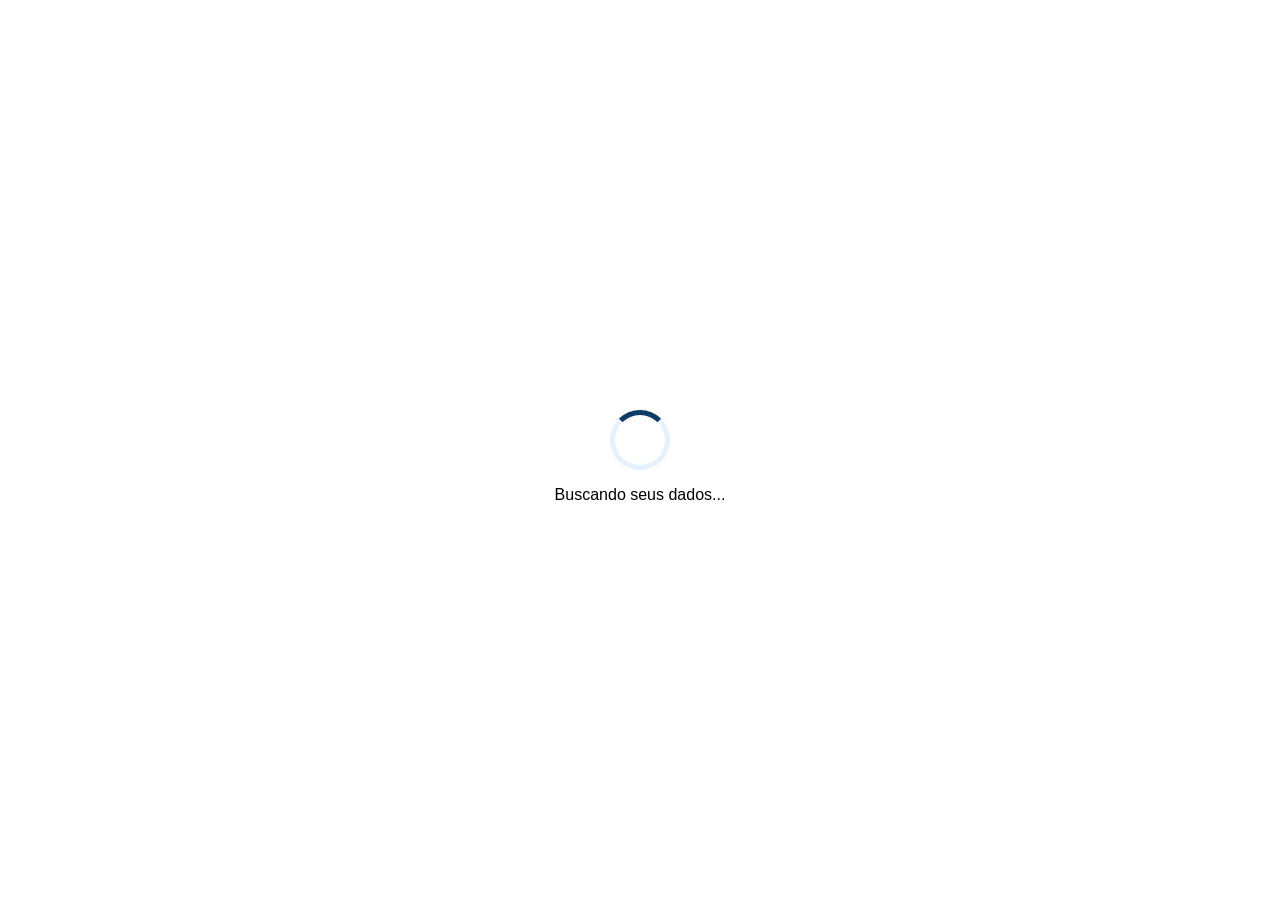
<file: view/confirmacao.html>
<!DOCTYPE html>
<html lang="pt-br">
<head>
  <meta charset="UTF-8">
  <title>Confirmação</title>
  <link rel="stylesheet" href="../css/style.css">
  <link rel="stylesheet" href="../css/confirmacao.css">
</head>

<body>

<div class="container">
    <div id="loading" class="loading-screen active">
      <div class="spinner"></div>
      <p>Buscando seus dados...</p>
    </div>

    <div id="mensagem" class="feedback erro"></div>

    <div id="conteudo" style="display: none;">
      <h1>Confirme seus dados</h1>

      <div class="info-box fade-in">
        <p><strong>Nome:</strong> <span id="nome"></span></p>
        <p><strong>Médico:</strong> <span id="medico"></span></p>
        <p><strong>Horário:</strong> <span id="horario"></span></p>
      </div>

      <div class="actions backConf">
        <button class="btn confirm" onclick="confirmarDados()">Confirmar</button>
        <a href="cpf.html" class="btn back">Voltar</a>
      </div>

    </div>

</div>

<script src="../js/confirmacao.js"></script>

</body>
</html>
</file>
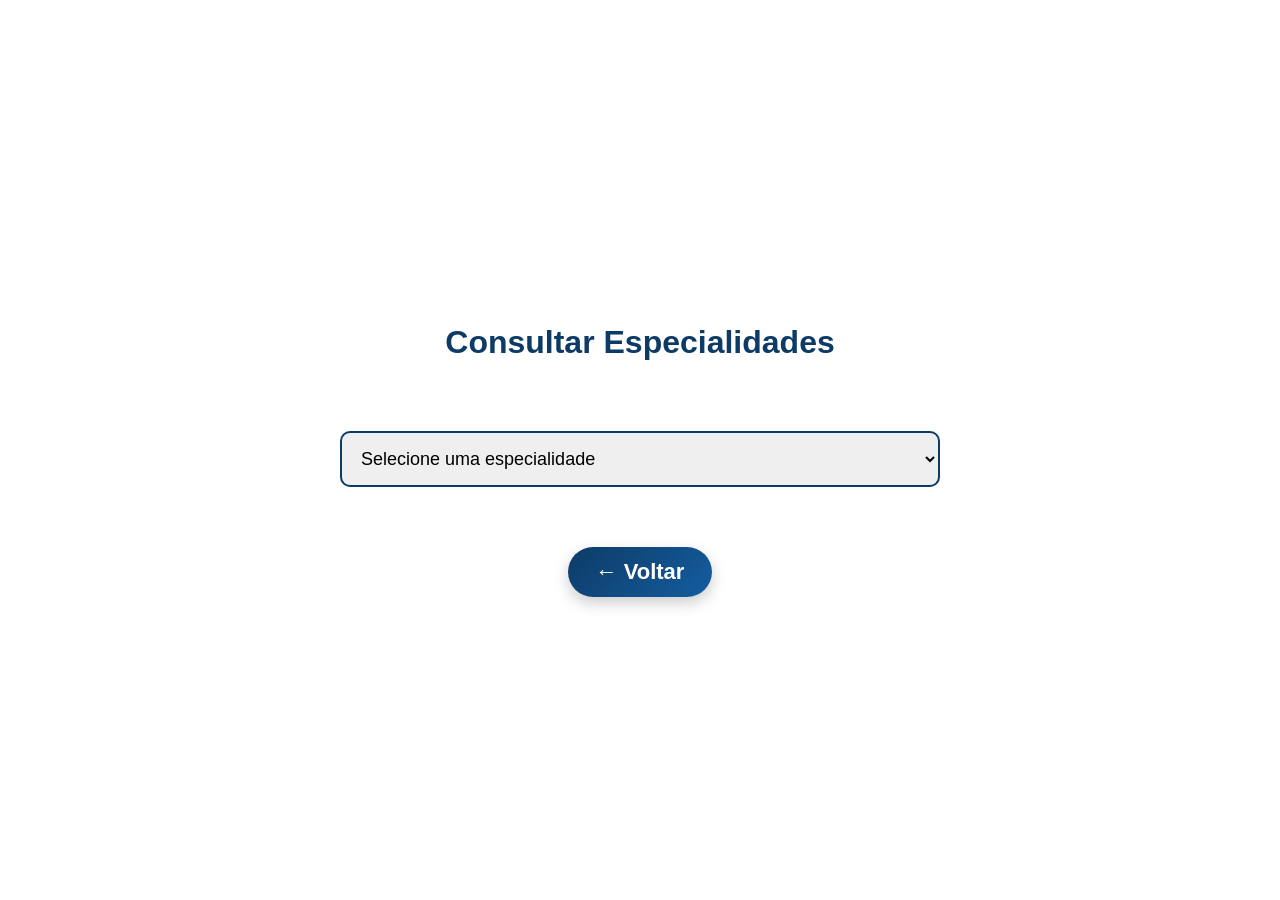
<file: view/consulta.html>
<!DOCTYPE html>
<html lang="pt-br">
<head>
  <meta charset="UTF-8">
  <title>Consulta de Especialidades</title>
  <link rel="stylesheet" href="../css/style.css">
  <link rel="stylesheet" href="../css/consulta.css">
</head>

<body>

<div class="container">

  <h1>Consultar Especialidades</h1>

  <select id="especialidade" onchange="carregarAgenda()" class="select">
    <option value="">Selecione uma especialidade</option>
    <option value="cardio">Cardiologia</option>
    <option value="dermato">Dermatologia</option>
    <option value="ortopedia">Ortopedia</option>
  </select>

  <div id="calendario" class="calendario"></div>

  <div id="detalhes" class="info-box" style="display:none;"></div>

  <div class="actions">
    <a href="../index.html" class="btn back ">← Voltar</a>
  </div>

</div>

<script src="../js/consulta.js"></script>

</body>
</html>
</file>
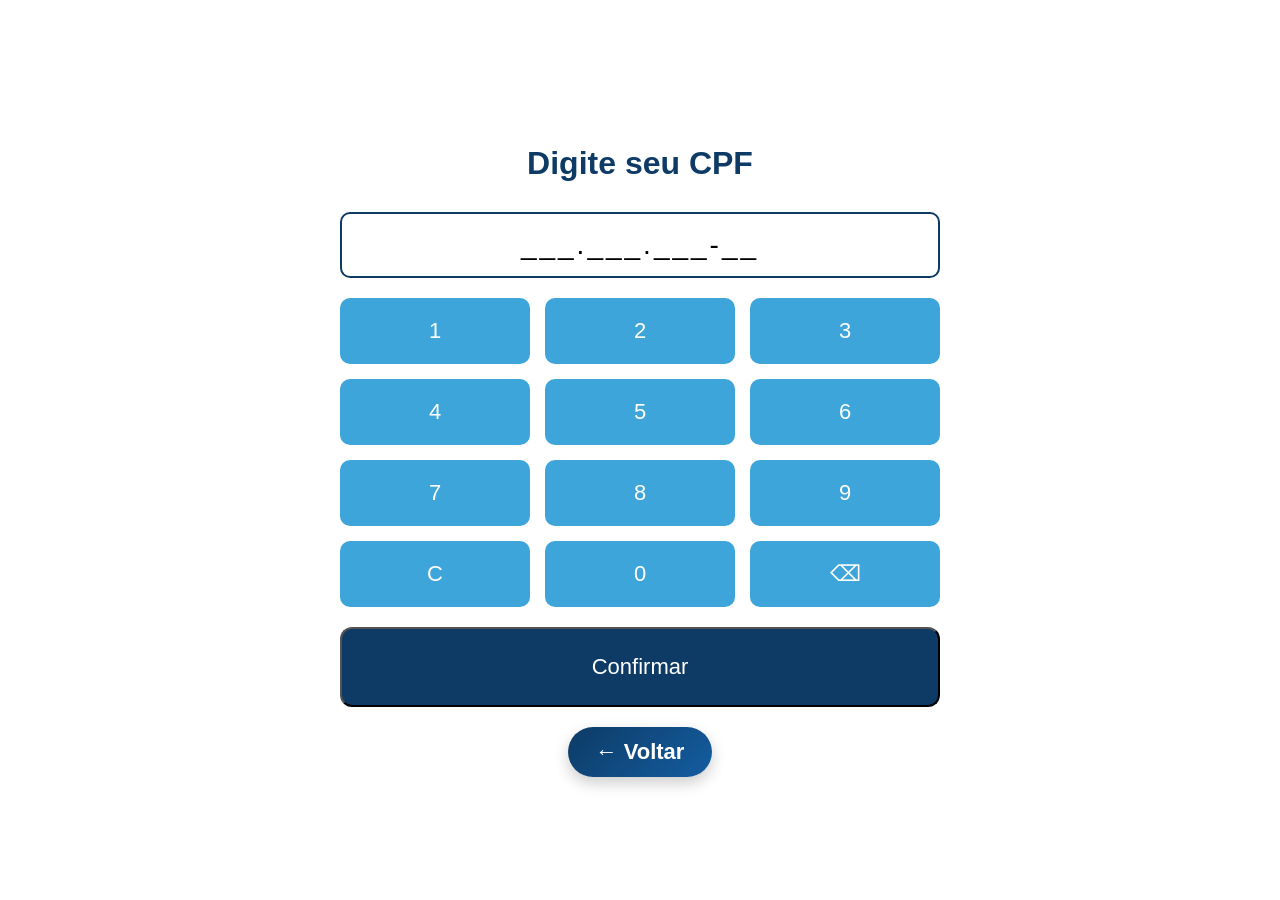
<file: view/cpf.html>
<!DOCTYPE html>
<html lang="pt-br">
<head>
  <meta charset="UTF-8">
  <title>CPF</title>
  <link rel="stylesheet" href="../css/style.css">
  <link rel="stylesheet" href="../css/cpf.css">
</head>

<body>

<div class="container">
  <h1>Digite seu CPF</h1>

  <div id="cpfDisplay" class="cpf-display">
    ___.___.___-__
  </div>

  <div class="keyboard">
    <button onclick="addNumber(1)">1</button>
    <button onclick="addNumber(2)">2</button>
    <button onclick="addNumber(3)">3</button>
    <button onclick="addNumber(4)">4</button>
    <button onclick="addNumber(5)">5</button>
    <button onclick="addNumber(6)">6</button>
    <button onclick="addNumber(7)">7</button>
    <button onclick="addNumber(8)">8</button>
    <button onclick="addNumber(9)">9</button>
    <button onclick="clearCPF()">C</button>
    <button onclick="addNumber(0)">0</button>
    <button onclick="deleteLast()">⌫</button>
  </div>

  <div class="actions">
    <button class="btn confirm" onclick="confirmCPF()">Confirmar</button>
  </div>

  <a href="../index.html" class="btn back">← Voltar</a>

  <div id="mensagem" class="feedback erro"></div>
</div>

<script src="../js/cpf.js"></script>

</body>
</html>
</file>
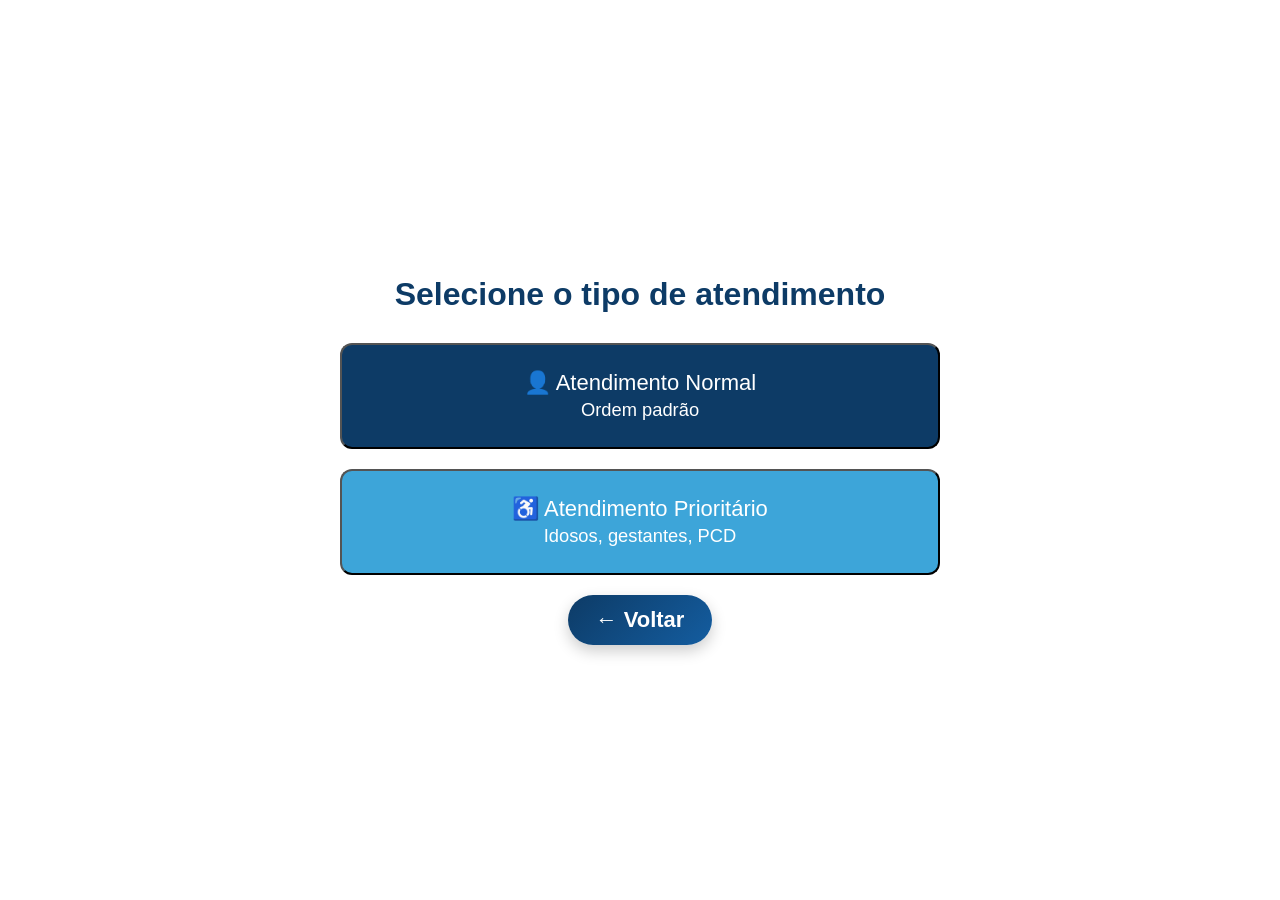
<file: view/recepcao.html>
<!DOCTYPE html>
<html lang="pt-br">
<head>
  <meta charset="UTF-8">
  <title>Recepção</title>
  <link rel="stylesheet" href="../css/style.css">
</head>

<body>

<div class="container">
  <h1>Selecione o tipo de atendimento</h1>

  <div class="buttons">
    <button class="btn btn-primary" onclick="gerarSenha('N')">
        👤 Atendimento Normal
        </br>
        <small>Ordem padrão</small>
    </button>

    <button class="btn btn-secondary" onclick="gerarSenha('P')">
        ♿ Atendimento Prioritário
        </br>
        <small>Idosos, gestantes, PCD</small>
    </button>
  </div>

  <div id="loading" class="loading-screen">
    <div class="spinner"></div>
    <p>Gerando senha...</p>
  </div>

  <div id="resultado" style="display: none;">
    <div class="senha-box fade-in">
      <p class="label">Sua senha é:</p>
      <div id="senha" class="senha-numero"></div>
    </div>

    <p class="mensagem">Aguarde ser chamado</p>
  </div>

  <div class="actions">
    <a href="../index.html" class="btn back">← Voltar</a>
  </div>
</div>

<script src="../js/recepcao.js"></script>

</body>
</html>
</file>
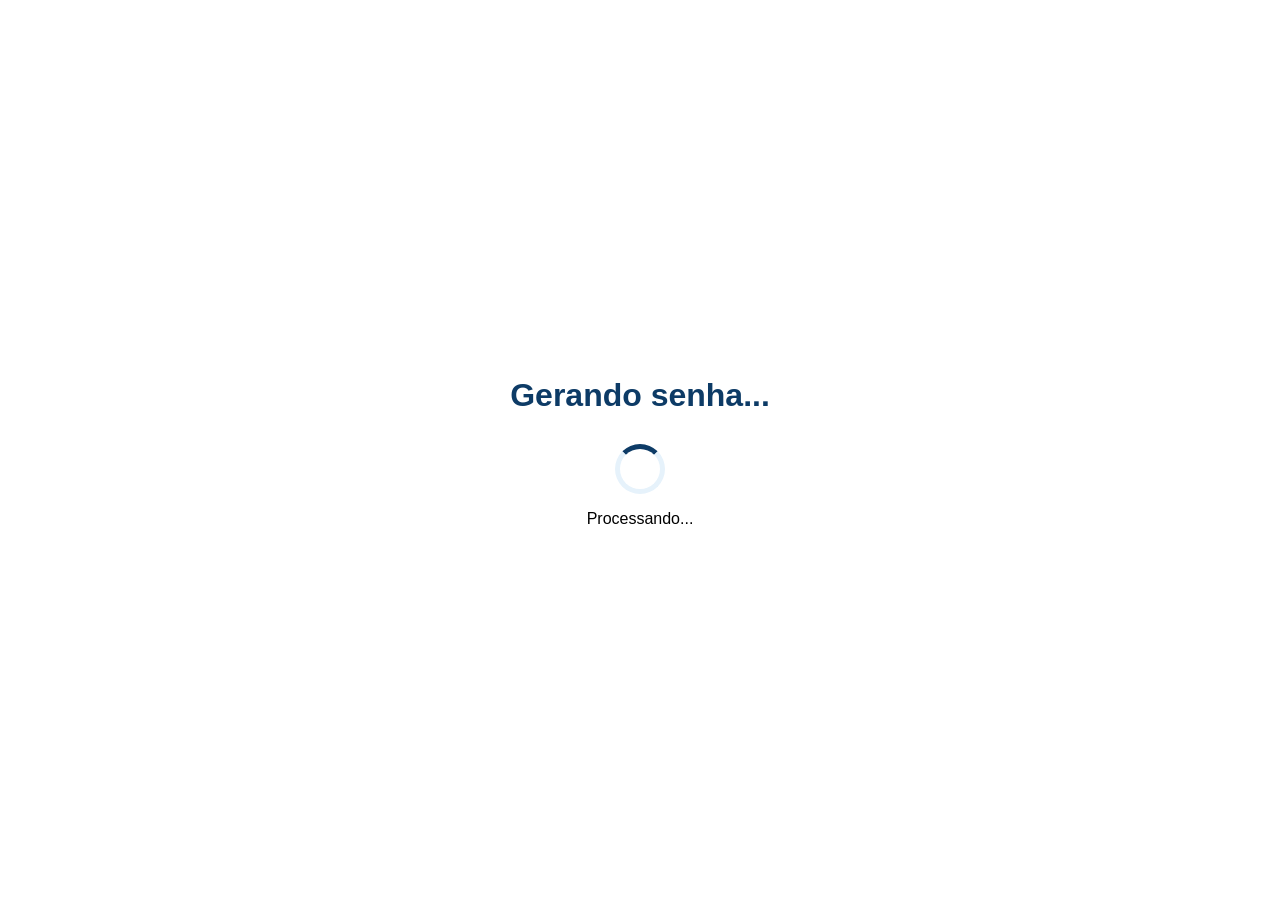
<file: view/senha.html>
<!DOCTYPE html>
<html lang="pt-br">
<head>
  <meta charset="UTF-8">
  <title>Senha</title>
  <link rel="stylesheet" href="../css/style.css">
  <link rel="stylesheet" href="../css/senha.css">
</head>

<body>

<div class="container">

  <h1 id="titulo">Gerando senha...</h1>

  <div id="loading" class="loading-screen active">
    <div class="spinner"></div>
    <p>Processando...</p>
  </div>

  <div id="resultado" style="display: none;">

    <div id="senhaBox" class="senha-box">
      <p class="label">Sua senha é:</p>
      <div id="senha" class="senha-numero"></div>
    </div>

    <p id="mensagem" class="mensagem"></p>

  </div>

</div>

<script src="../js/senha.js"></script>

</body>
</html>
</file>
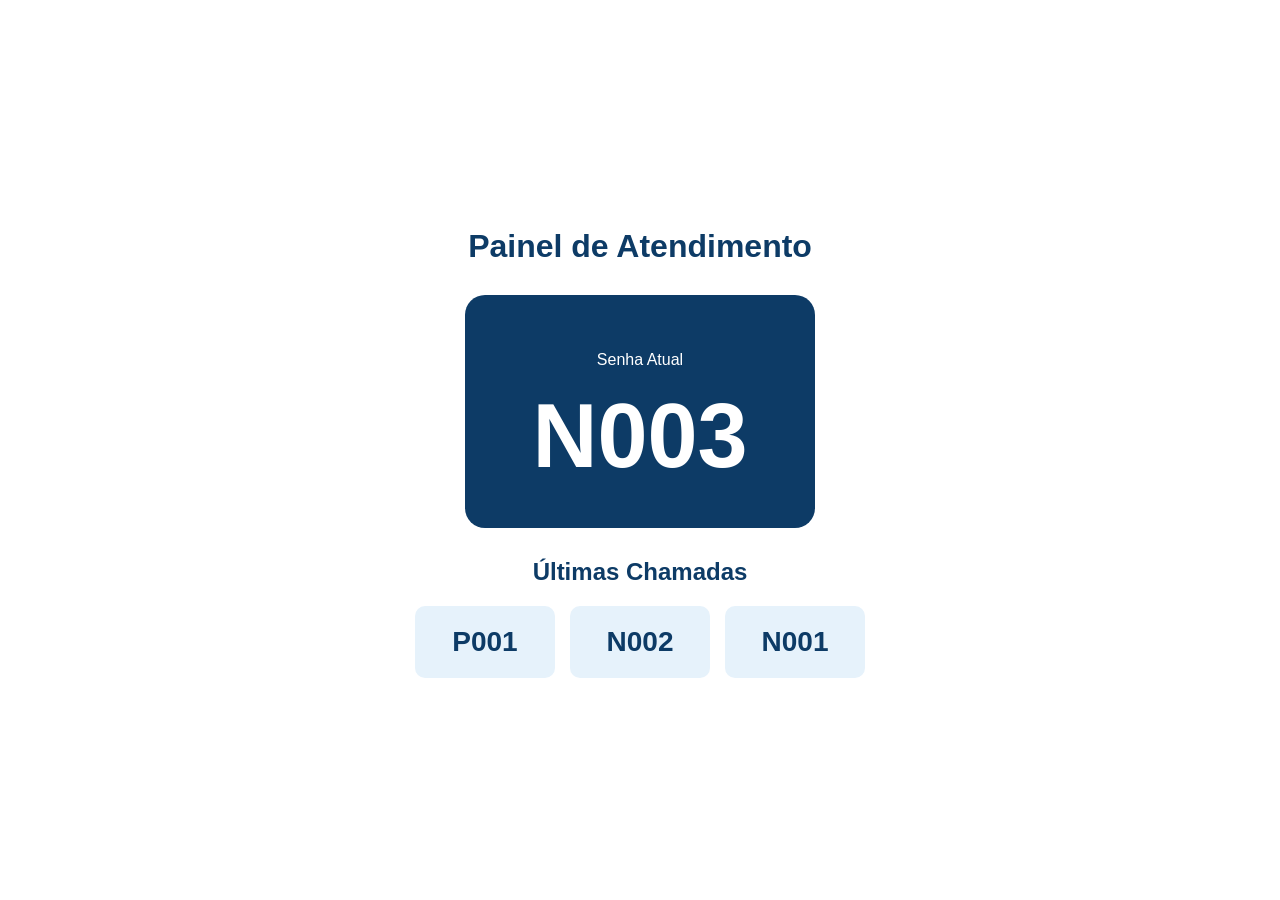
<file: view/painel/painel.html>
<!DOCTYPE html>
<html lang="pt-br">
<head>
  <meta charset="UTF-8">
  <title>Painel de Senhas</title>
  <link rel="stylesheet" href="../../css/style.css">
  <link rel="stylesheet" href="../../css/painel/painel.css">
</head>

<body class="painel-body">

<div class="painel-container">

  <h1>Painel de Atendimento</h1>

  <div class="painel-atual">
    <p>Senha Atual</p>
    <div id="senhaAtual" class="senha-display">---</div>
  </div>

  <div class="painel-historico">
    <h2>Últimas Chamadas</h2>
    <ul id="historico"></ul>
  </div>

  <audio id="somChamada" src="../../audio/pwlpl-countdown-beep-377323.mp3"></audio>
</div>

<script src="../../js/painel/painel.js"></script>

</body>
</html>
</file>
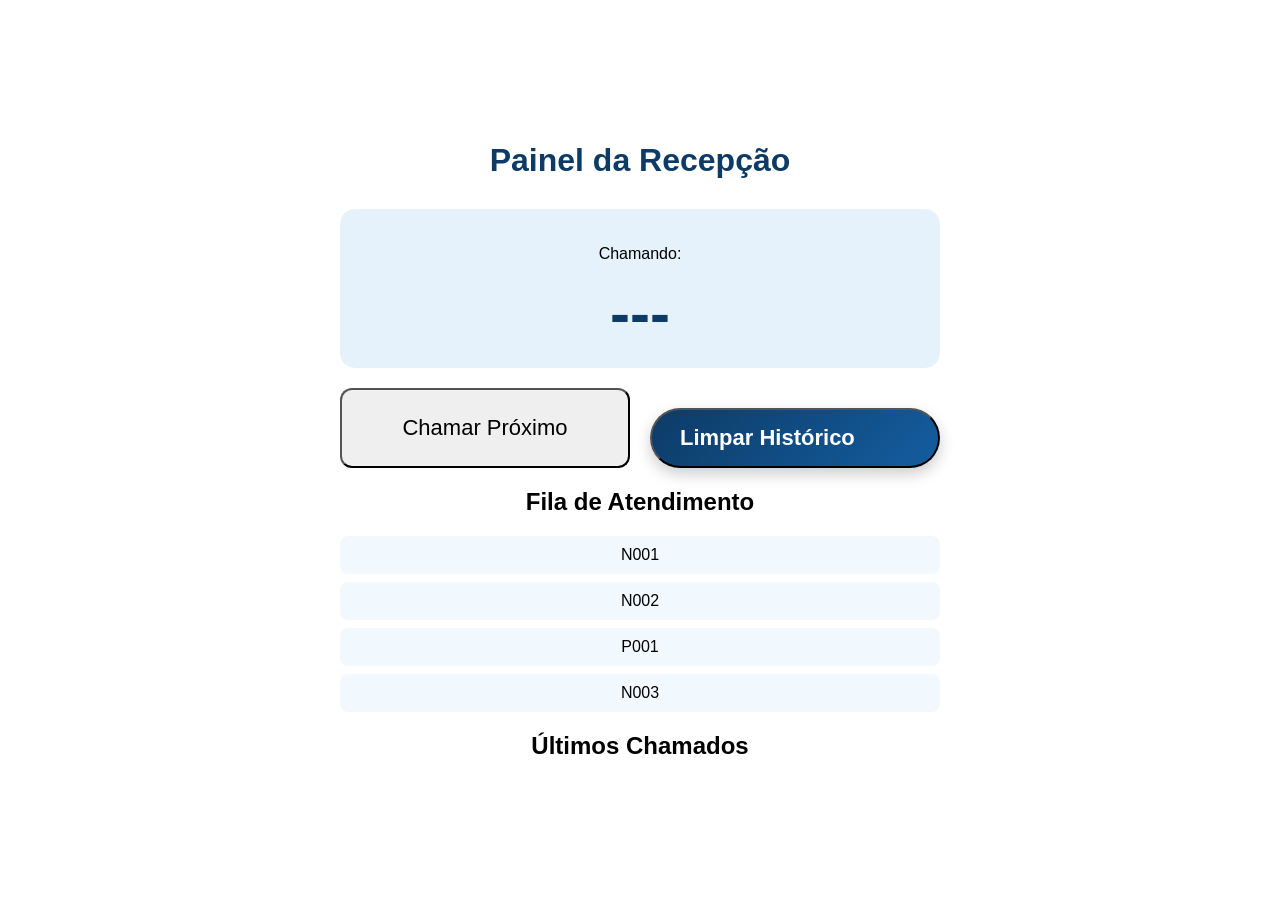
<file: view/recepcao/recepcaoIndex.html>
<!DOCTYPE html>
<html lang="pt-br">
<head>
  <meta charset="UTF-8">
  <title>Painel da Recepção</title>
  <link rel="stylesheet" href="../../css/style.css">
  <link rel="stylesheet" href="../../css/recepcao/recepcaoIndex.css">
</head>

<body>

<div class="container">

  <h1>Painel da Recepção</h1>
  <div id="mensagem" class="mensagem-box"></div>

  <div class="painel-box">
    <p>Chamando:</p>
    <div id="senhaAtual" class="senha-grande">---</div>
  </div>

  <div class="actions prox">
    <button onclick="chamarProximo()" class="btn">Chamar Próximo</button>
    <button onclick="limparFila()" class="btn back">Limpar Histórico</button>
  </div>

  <h2>Fila de Atendimento</h2>
  <ul id="fila" class="lista"></ul>

  <h2>Últimos Chamados</h2>
  <ul id="historico" class="lista"></ul>

</div>

<script src="../../js/recepcao/recepcaoIndex.js"></script>

</body>
</html>
</file>
<file: css/style.css>
body {
  margin: 0;
  font-family: Arial, sans-serif;
  background: white;
  display: flex;
  justify-content: center;
  align-items: center;
  height: 100vh;
}

.container {
  width: 90%;
  max-width: 600px;
  text-align: center;
}

h1 {
  color: #0d3b66;
  margin-bottom: 30px;
}

a{
  text-decoration: none;
  color: #0d3b66;
}

footer{
  color: #b71c1c;
  margin-top: 5%;
  font-size: 18px;
}

.buttons {
  display: flex;
  flex-direction: column;
  gap: 20px;
}

.btn {
  padding: 25px;
  font-size: 22px;
  border-radius: 12px;
  text-decoration: none;
  text-align: center;
  display: block;
}

.btn-primary {
  background: #0d3b66;
  color: white;
}

.btn-secondary {
  background: #3da5d9;
  color: white;
}

.btn-light {
  background: #e6f2fb;
  color: #0d3b66;
}

.cpf-display {
  font-size: 28px;
  padding: 15px;
  border: 2px solid #0d3b66;
  border-radius: 10px;
  margin-bottom: 20px;
  letter-spacing: 3px;
}

.keyboard {
  display: grid;
  grid-template-columns: repeat(3, 1fr);
  gap: 15px;
}

.keyboard button {
  padding: 20px;
  font-size: 22px;
  background: #3da5d9;
  color: white;
  border: none;
  border-radius: 10px;
}

.feedback {
  margin-top: 15px;
  padding: 15px;
  border-radius: 10px;
  font-size: 16px;
  display: none;
}

.feedback.erro {
  font-size: 30px;
  background: #fdecea;
  color: #b71c1c;
}

.feedback.sucesso {
  background: #e8f5e9;
  color: #1b5e20;
}

.show {
  display: block;
}

.loading-screen {
  display: none;
  text-align: center;
  margin-top: 30px;
}

.loading-screen.active {
  display: block;
}

.spinner {
  width: 50px;
  height: 50px;
  border: 5px solid #e6f2fb;
  border-top: 5px solid #0d3b66;
  border-radius: 50%;
  animation: spin 1s linear infinite;
  margin: 0 auto 10px;
}


.btn.back {
  margin-top: 20px;
  background: linear-gradient(135deg, #0d3b66, #145da0);
  color: white;
  padding: 12px 28px;
  border-radius: 50px;
  text-decoration: none;
  font-weight: bold;
  display: inline-flex;
  align-items: center;
  gap: 10px;
  transition: 0.25s ease;
  box-shadow: 0 6px 15px rgba(0,0,0,0.2);
}

.btn.back:hover {
  transform: scale(1.05);
  box-shadow: 0 8px 20px rgba(0,0,0,0.25);
}

@keyframes spin {
  to {
    transform: rotate(360deg);
  }
}

.fade-in {
  animation: fadeIn 0.5s ease-in;
}

@keyframes fadeIn {
  from { opacity: 0; }
  to { opacity: 1; }
}

.icon {
  font-size: 40px;
  margin-bottom: 10px;
}

.erro-icon {
  color: #b71c1c;
}

.sucesso-icon {
  color: #1b5e20;
}
</file>
<file: css/confirmacao.css>
.info-box {
  background: #e6f2fb;
  padding: 20px;
  border-radius: 12px;
  margin-bottom: 20px;
  font-size: 20px;
  color: #0d3b66;
}

.info-box p {
  margin: 10px 0;
}

.backConf{
  display: inline-block;
}

.backConf a{
  text-decoration: underline;
}

.mensagem-box {
  display: flex;
  flex-direction: column;
  gap: 10px;
  border-radius: 8px;
  opacity: 0;
  transition: 0.3s;
  padding-bottom: 12px;
  font-size: 20px;
}

.mensagem-box.show {
  opacity: 1;
}

.erro {
  background: #f8d7da;
  color: #721c24;
}
</file>
<file: css/consulta.css>
/* SELECT */
.select {
  width: 100%;
  padding: 15px;
  font-size: 18px;
  margin: 40px 0 20px;
  border-radius: 10px;
  border: 2px solid #0d3b66;
}

/* CALENDÁRIO */
.calendario {
  display: grid;
  grid-template-columns: repeat(7, 1fr);
  gap: 10px;
  margin-bottom: 20px;
}
.dia {
  padding: 8px;
  min-height: 60px;
  font-size: 14px;
}
.dia.disponivel {
  background: #3da5d9;
  color: white;
}

.dia-info {
  margin-top: 8px;
  font-size: 11px;
  font-weight: normal;
  line-height: 1.3;
}
</file>
<file: css/cpf.css>
.actions {
  margin-top: 20px;
  display: flex;
  gap: 10px;
}

.actions .btn {
  flex: 1;
}

.back {
  background: #ccc;
}

.confirm {
  background: #0d3b66;
  color: white;
}
</file>
<file: css/senha.css>
/* SENHA */
.senha-box {
  background: #e6f2fb;
  padding: 30px;
  border-radius: 15px;
  margin-bottom: 20px;
}

.label {
  font-size: 18px;
  color: #0d3b66;
}

.senha-numero {
  font-size: 60px;
  font-weight: bold;
  color: #0d3b66;
  margin-top: 10px;
}

.mensagem {
  font-size: 20px;
  color: #333;
  margin-bottom: 20px;
}

.loading {
  margin-top: 20px;
}

.spinner {
  width: 40px;
  height: 40px;
  border: 5px solid #e6f2fb;
  border-top: 5px solid #0d3b66;
  border-radius: 50%;
  animation: spin 1s linear infinite;
  margin: 0 auto 10px;
}

@keyframes spin {
  to {
    transform: rotate(360deg);
  }
}

.senha-numero {
  font-size: 70px;
  font-weight: bold;
  color: #0d3b66;
  margin-top: 10px;
  opacity: 0;
  transform: scale(0.5);
}

.senha-numero.show {
  animation: popIn 0.4s ease forwards;
}

@keyframes popIn {
  to {
    opacity: 1;
    transform: scale(1);
  }
}

.prioritario {
  background: #fff3cd;
  border: 2px solid #ff9800;
}

.prioritario .senha-numero {
  color: #e65100;
}

.normal {
  background: #e6f2fb;
}

#titulo {
  color: #0d3b66;
}
</file>
<file: css/painel/painel.css>
.painel-body {
  background: #ffffff;
  font-family: Arial;
  margin: 0;
}

.painel-container {
  padding: 30px;
  text-align: center;
}

.painel-container h1 {
  color: #0d3b66;
}

.painel-atual {
  background: #0d3b66;
  color: white;
  padding: 40px;
  border-radius: 20px;
  margin: 30px auto;
  width: 60%;
}

.senha-display {
  font-size: 90px;
  font-weight: bold;
}

.painel-historico {
  margin-top: 30px;
}

.painel-historico h2 {
  color: #0d3b66;
}

.painel-historico ul {
  list-style: none;
  padding: 0;
  display: flex;
  justify-content: center;
  gap: 15px;
}

.painel-historico li {
  background: #e6f2fb;
  color: #0d3b66;
  padding: 20px;
  border-radius: 10px;
  font-size: 28px;
  min-width: 100px;
  font-weight: bold;
}

.senha-display.animate {
  animation: destaque 0.6s ease;
}

@keyframes destaque {
  0% {
    transform: scale(0.5);
    opacity: 0;
  }
  60% {
    transform: scale(1.1);
  }
  100% {
    transform: scale(1);
    opacity: 1;
  }
}

.senha-display {
  animation: pulse 2s infinite;
}

@keyframes pulse {
  0% { transform: scale(1); }
  50% { transform: scale(1.03); }
  100% { transform: scale(1); }
}

.painel-historico li {
  animation: slideUp 0.4s ease;
}

@keyframes slideUp {
  from {
    transform: translateY(20px);
    opacity: 0;
  }
  to {
    transform: translateY(0);
    opacity: 1;
  }
}
</file>
<file: css/recepcao/recepcaoIndex.css>
.painel-box {
  background: #e6f2fb;
  padding: 20px;
  border-radius: 15px;
  margin-bottom: 20px;
}

.senha-grande {
  font-size: 60px;
  font-weight: bold;
  color: #0d3b66;
}

.lista {
  list-style: none;
  padding: 0;
}

.lista li {
  background: #f1f9ff;
  margin-bottom: 8px;
  padding: 10px;
  border-radius: 8px;
}

.mensagem-box {
  display: flex;
  align-items: center;
  gap: 10px;
}

.mensagem-box::before {
  font-size: 18px;
}

.erro::before {
  content: "✖";
}

.sucesso::before {
  content: "✔";
}

.sucesso {
  background: #d4edda;
  color: #155724;
}

.erro {
  background: #f8d7da;
  color: #721c24;
}

.prox{
    display: grid;
    grid-template-columns: 1fr 1fr;
    gap: 20px;
}
</file>
